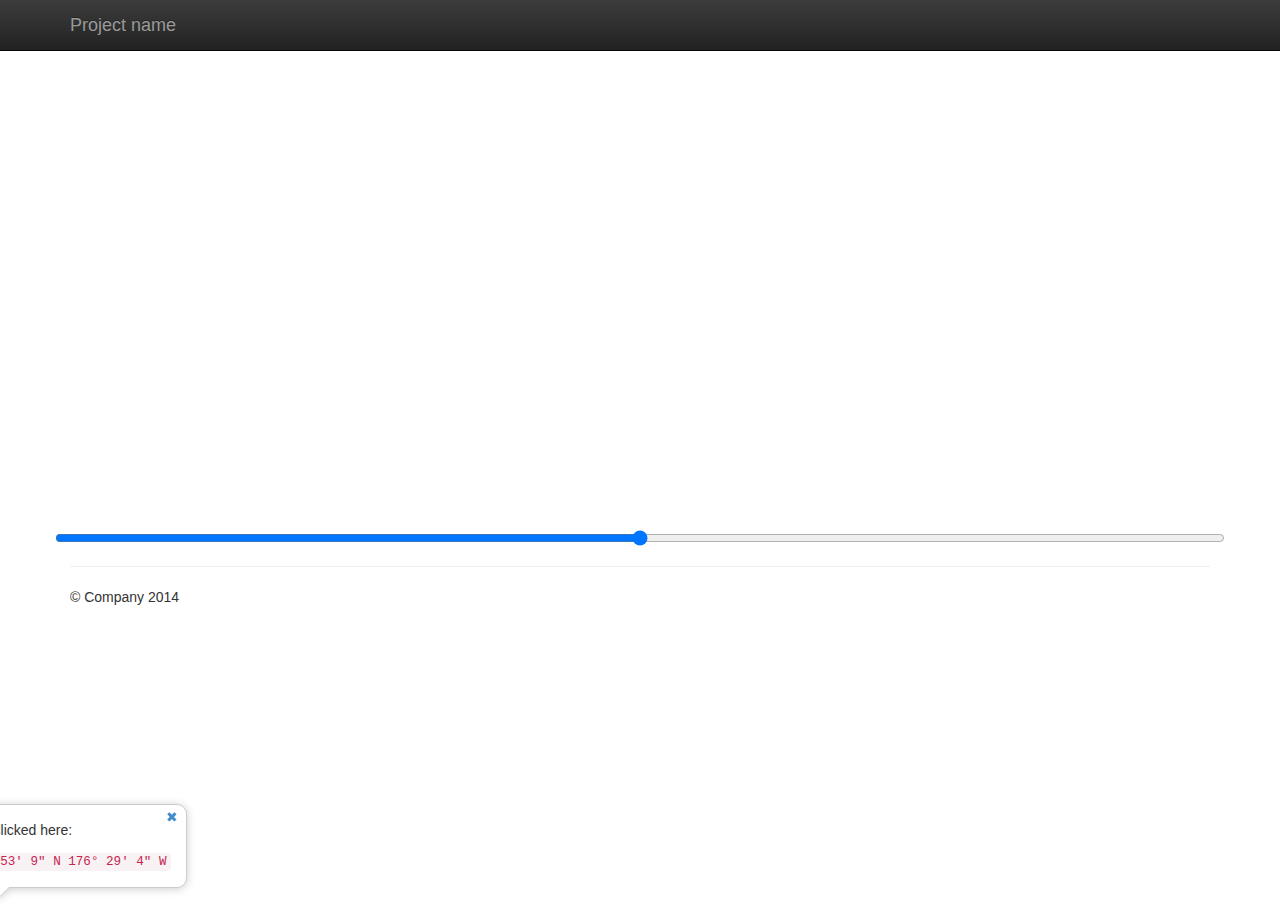
<file: app/index.html>
<!DOCTYPE html>
<!--[if lt IE 7]>      <html class="no-js lt-ie9 lt-ie8 lt-ie7"> <![endif]-->
<!--[if IE 7]>         <html class="no-js lt-ie9 lt-ie8"> <![endif]-->
<!--[if IE 8]>         <html class="no-js lt-ie9"> <![endif]-->
<!--[if gt IE 8]><!--> <html class="no-js"> <!--<![endif]-->
    <head>
        <meta charset="utf-8">
        <meta http-equiv="X-UA-Compatible" content="IE=edge,chrome=1">
        <title></title>
        <meta name="description" content="">
        <meta name="viewport" content="width=device-width, initial-scale=1">

        <link rel="stylesheet" href="css/bootstrap.min.css">
        <style>
            body {
                padding-top: 50px;
                padding-bottom: 20px;
            }

      .ol-popup {
        display: none;
        position: absolute;
        background-color: white;
        -moz-box-shadow: 0 1px 4px rgba(0,0,0,0.2);
        -webkit-filter: drop-shadow(0 1px 4px rgba(0,0,0,0.2));
        filter: drop-shadow(0 1px 4px rgba(0,0,0,0.2));
        padding: 15px;
        border-radius: 10px;
        border: 1px solid #cccccc;
        bottom: 12px;
        left: -50px;
      }
      .ol-popup:after, .ol-popup:before {
        top: 100%;
        border: solid transparent;
        content: " ";
        height: 0;
        width: 0;
        position: absolute;
        pointer-events: none;
      }
      .ol-popup:after {
        border-top-color: white;
        border-width: 10px;
        left: 48px;
        margin-left: -10px;
      }
      .ol-popup:before {
        border-top-color: #cccccc;
        border-width: 11px;
        left: 48px;
        margin-left: -11px;
      }
      .ol-popup-closer {
        text-decoration: none;
        position: absolute;
        top: 2px;
        right: 8px;
      }
      .ol-popup-closer:after {
        content: "✖";
      }
      .loader{
        background-image: url('img/loading2.gif');
        width:40px;
        height:40px;
        display:block;
      }
    
        </style>
        <link rel="stylesheet" href="css/ol.css" type="text/css">
        <link rel="stylesheet" href="css/bootstrap-theme.min.css">
        <link rel="stylesheet" href="css/main.css">

        <script src="js/vendor/modernizr-2.6.2-respond-1.1.0.min.js"></script>
    </head>
    <body>
        <!--[if lt IE 7]>
            <p class="browsehappy">You are using an <strong>outdated</strong> browser. Please <a href="http://browsehappy.com/">upgrade your browser</a> to improve your experience.</p>
        <![endif]-->
    <div class="navbar navbar-inverse navbar-fixed-top" role="navigation">
      <div class="container">
        <div class="navbar-header">
          <button type="button" class="navbar-toggle" data-toggle="collapse" data-target=".navbar-collapse">
            <span class="sr-only">Toggle navigation</span>
            <span class="icon-bar"></span>
            <span class="icon-bar"></span>
            <span class="icon-bar"></span>
          </button>
          <a class="navbar-brand" href="#">Project name</a>
        </div>
        <div class="navbar-collapse collapse">
        </div><!--/.navbar-collapse -->
      </div>
    </div>

    <div class="container">
      <!-- Example row of columns -->
      <div class="row">
        <div id="map" style="height:480px;">

        </div>
        <input id="swipe" type="range" style="width: 100%" />
      </div>
      <div id="popup" class="ol-popup" style="display: block;">
                <a href="#" id="popup-closer" class="ol-popup-closer"></a>
                <div id="popup-content"><p>You clicked here:</p><code>23° 53′ 9″ N 176° 29′ 4″ W</code></div>
            </div>

      <hr>

      <footer>
        <p>&copy; Company 2014</p>
      </footer>
    </div> <!-- /container -->        <script src="//ajax.googleapis.com/ajax/libs/jquery/1.11.1/jquery.min.js"></script>
        <script>window.jQuery || document.write('<script src="js/vendor/jquery-1.11.1.min.js"><\/script>')</script>

        <script src="js/vendor/bootstrap.min.js"></script>

        <script type="text/javascript" src="js/ol.js"></script>

        <script src="js/main.js"></script>

        <!-- Google Analytics: change UA-XXXXX-X to be your site's ID. -->
        <script>
            (function(b,o,i,l,e,r){b.GoogleAnalyticsObject=l;b[l]||(b[l]=
            function(){(b[l].q=b[l].q||[]).push(arguments)});b[l].l=+new Date;
            e=o.createElement(i);r=o.getElementsByTagName(i)[0];
            e.src='//www.google-analytics.com/analytics.js';
            r.parentNode.insertBefore(e,r)}(window,document,'script','ga'));
            ga('create','UA-XXXXX-X');ga('send','pageview');
        </script>
    </body>
</html>
</file>
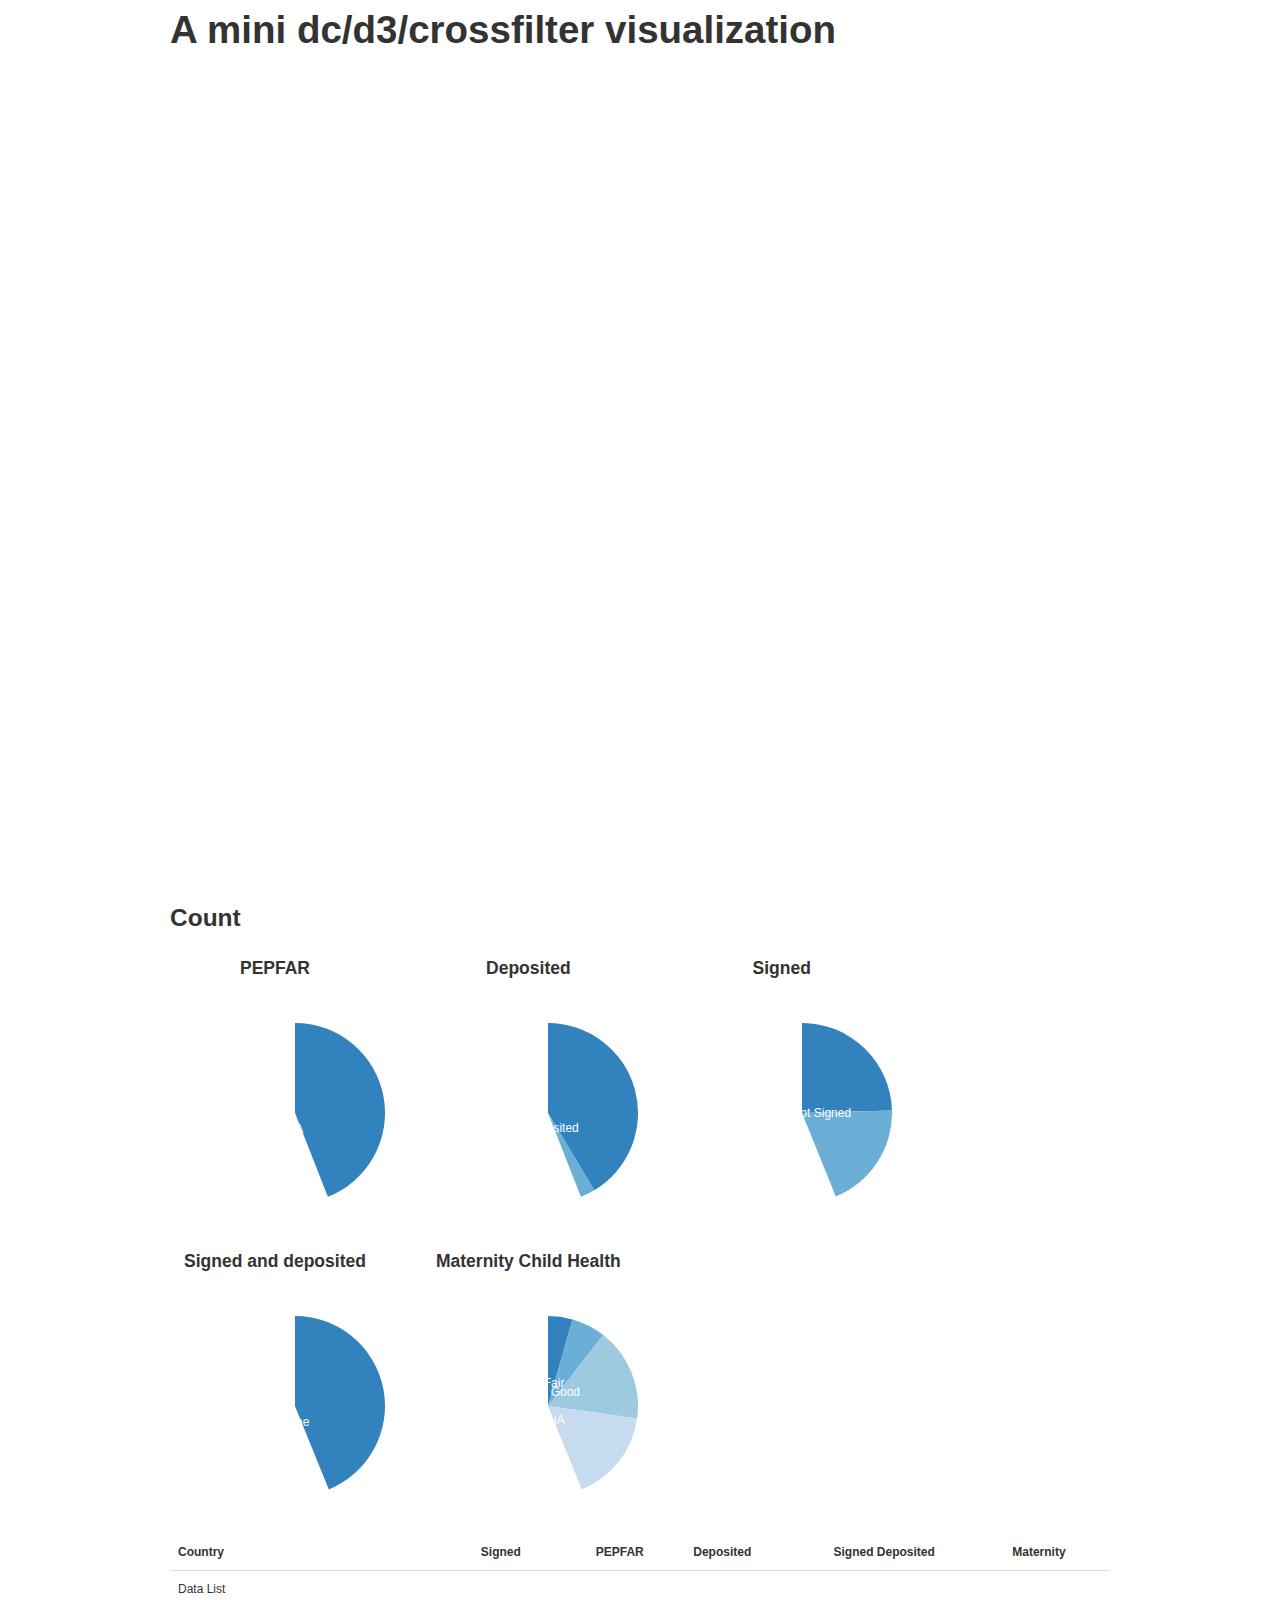
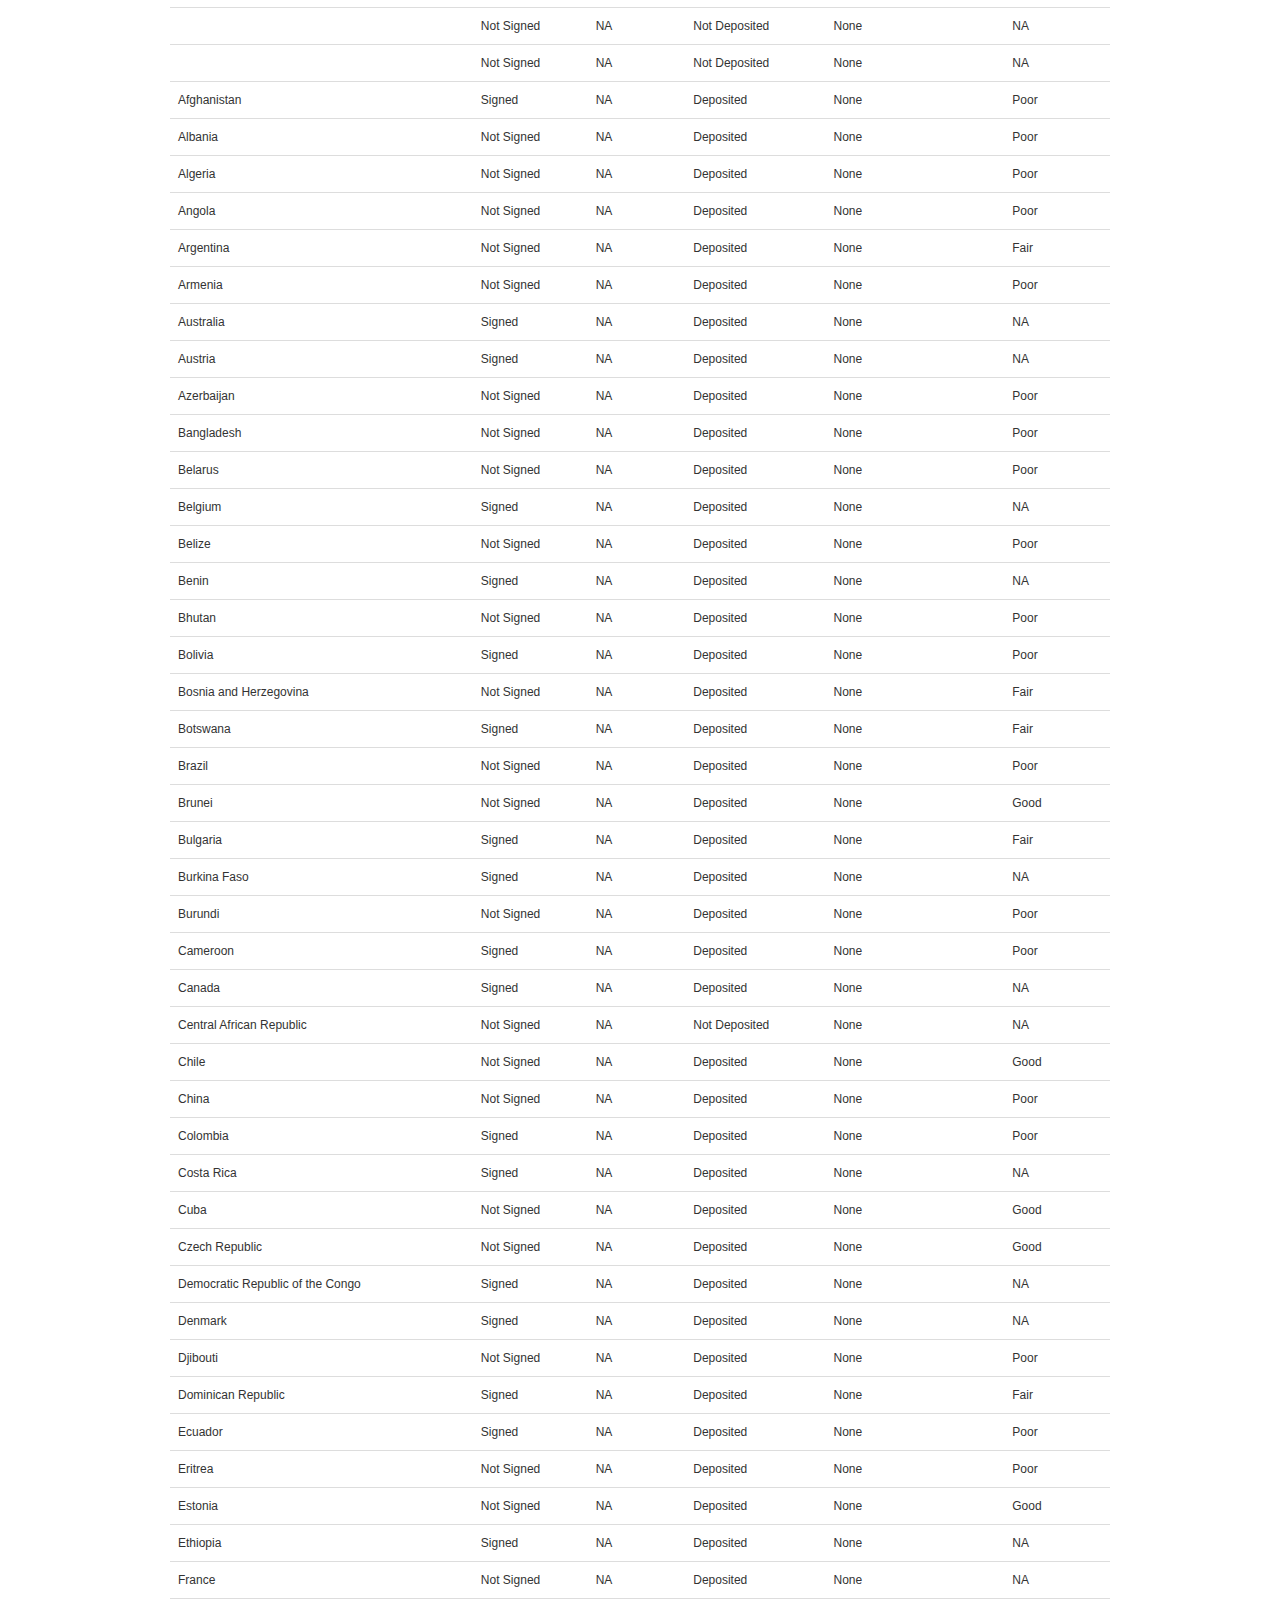
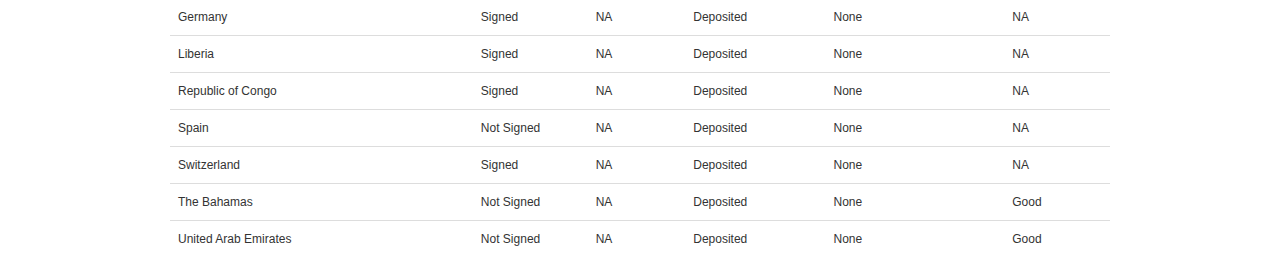
<file: visualize_padata.html>
<!DOCTYPE html>
<html lang='en'>
<head>
  <meta charset='utf-8'>
  <meta content='width=device-width, initial-scale=1.0, minimum-scale=1.0, maximum-scale=1.0' name='viewport'>

  <title>A mini dc/d3/crossfilter visualization</title>

  <link href='//api.tiles.mapbox.com/mapbox.js/v1.5.1/mapbox.css' rel='stylesheet' />

  <script src='d3.min.js' type='text/javascript'></script>
  <script src='crossfilter-latest.min.js' type='text/javascript'></script>
  <script src='dc.min.js' type='text/javascript'></script>
  <script src='jquery-1.9.1.min.js' type='text/javascript'></script>
  <script src='bootstrap.min.js' type='text/javascript'></script>

    <script src='//api.tiles.mapbox.com/mapbox.js/v1.5.1/mapbox.js'></script>


  <link href='bootstrap.min.css' rel='stylesheet' type='text/css'>
  <link href='dc.css' rel='stylesheet' type='text/css'>

  <style type="text/css">
  #map{
    height:800px;
    width:100%;
  }
  .button{
    font-size: 23px;
    white-space: nowrap;
    text-align: center;
    width: 180px;
    margin: 0 0 25px 0px;
    line-height: 20px;
    display: inline-block;
    text-decoration: none;
    padding: 12px 10px;
    text-transform: uppercase;
    cursor: pointer;
    background: #B7BEC2;
    color: #fff;
    position: relative;
    border-radius: 2px;
    text-shadow: 0 1px 1px rgba(0,0,0,0.2);
  }
  .active{
    background-color: #60b7e1;
  }
  .button:hover{
    background-color: #3da1d1;
  }
  .span6{
    width:280px;
  }
 .piechart-wrapper h4{
   text-align:center;
}
.piechart-wrapper{
  width:250px;
  display:inline-block;
}

  </style>
</head>

<body>

<div class='container' id='main-container'>
<div class='content'>
<div class='container' style='font: 12px sans-serif;'>
  <h1>A mini dc/d3/crossfilter visualization</h1>
  <div class='row'>
    <div class='span12' id='mapplace'>
      <div id="map"></div>
    </div>
  </div>
  <br/>
  <br/>

    <div class='row'>
      <div class='span12'>
        <h3>Count</h3>
        <div class='row'>
         <div class='piechart-wrapper'>
          <h4>PEPFAR</h4>
          <div class='pie-graph span6 inlinechart' id='dc_pepfar_count_main'></div>
          </div>
<div class='piechart-wrapper'>
          <h4>Deposited</h4>
          <div class='pie-graph span6 inlinechart' id='dc_deposited_count_main'> </div>
          </div>
<div class='piechart-wrapper'>
          <h4>Signed</h4>
          <div class='pie-graph span6  inlinechart' id='dc_signed_count_main'> </div>
    </div>
<div class='piechart-wrapper'>
          <h4>Signed and deposited</h4>
          <div class='pie-graph span6  inlinechart' id='dc_signeddeposited_count_main'> </div>
    </div>
<div class='piechart-wrapper'>
          <h4>Maternity Child Health</h4>
          <div class='pie-graph span6  inlinechart' id='dc_maternity_count_main'> </div>
    </div>
        </div>
      </div>
    </div>



<!--

  <div class='row'>
    <h4>Count Start Date</h4>
    <div class='span12' id='dc-starttime-amount'>
      
    </div>
    <h4>Count End Date</h4>
    <div class='span12' id='dc-endtime-amount'>
      
    </div>
  </div>
-->

  <div class='row'>
  <div class='pie-graph span12'>
      <table class='table table-hover' id='dc-table-graph'>
        <thead>
          <tr class='header'>
            <th>Country</th>
            <th>Signed</th>
            <th>PEPFAR</th>
            <th>Deposited</th>
            <th>Signed Deposited</th>
            <th>Maternity</th>
          </tr>
        </thead>
      </table>
  </div>
  </div>


</div>
</div>
</div>
  
<script>

  
/**********************************
* Step0: Load data from json file *
**********************************/
var facts;
var byLocation;
var byLocationGroup;
var districtValue;
var districtCountGroup;
var geojson;
var markerLayer;
var countryLayers = [];
var countryValue;

// load data from a csv file


//$.getJSON('opengrants',null,function(data){
//$.ajax({
//  url: "opengrants",
//}).done(function(msg) {

 //   var data = $.parseJSON( msg)


//d3.json("opengrants?OpenAgent", function(error, data) {
d3.csv("PA_Data_110m.csv", function (data) {

  // format our data
  var dtgFormat = d3.time.format("%m/%d/%Y");
  
  data.forEach(function(d) { 
    //FID Country, PEPFAR, Signed, Deposited, SignedDeposited, Maternity_Health_Access_to_Care
    switch(d.Maternity_Health_Access_to_Care) {
      case "Good":
          d.Maternity_Health_Access_to_Care = "Good";
          break;
      case "Fair":
          d.Maternity_Health_Access_to_Care = "Fair";
          break;
      case "Poor":
          d.Maternity_Health_Access_to_Care = "Poor";
          break;
      default:
          d.Maternity_Health_Access_to_Care = "NA";
    }

    switch(d.PEPFAR) {
      case 3:
          d.PEPFAR = "Good";
          break;
      case 2:
          d.PEPFAR = "Fair";
          break;
      case 1:
          d.PEPFAR = "Poor";
          break;
      default:
          d.PEPFAR = "NA";
    }


    if (d.Signed == "X"){
      d.Signed = "Signed";
    }
    else {
      d.Signed = "Not Signed";
    }

    if (d.Deposited == "X"){
      d.Deposited = "Deposited";
    }
    else {
      d.Deposited = "Not Deposited";
    }

    switch(d.SignedDeposited) {
      case 2:
          d.SignedDeposited = "SignedDeposited";
          break;
      case 1:
          d.SignedDeposited = "Just One";
          break;
      default:
          d.SignedDeposited = "None";
    }



  });

/******************************************************
* Step1: Create the dc.js chart objects & ling to div *
******************************************************/

  /***** Count Charts *****/
  var dc_pepfar_count = dc.pieChart("#dc_pepfar_count_main");
  var dc_deposited_count = dc.pieChart("#dc_deposited_count_main");
  var dc_signed_count = dc.pieChart("#dc_signed_count_main");
  var dc_signeddeposited_count = dc.pieChart("#dc_signeddeposited_count_main");
  var dc_maternity_count = dc.pieChart("#dc_maternity_count_main");



  var dc_table_graph = dc.dataTable("#dc-table-graph");

/****************************************
*   Run the data through crossfilter    *
****************************************/

  facts = crossfilter(data);  // Gets our 'facts' into crossfilter

/******************************************************
* Create the Dimensions                               *
* A dimension is something to group or filter by.     *
* Crossfilter can filter by exact value, or by range. *
******************************************************/
//county by typeall()

  var pepfarValue = facts.dimension(function(d){return d.PEPFAR});
  var pepfarGroupCount = pepfarValue.group().reduceCount(function(d){return d.PEPFAR;});

  var signedValue = facts.dimension(function(d){return d.Signed;});
  var signedGroupCount = signedValue.group().reduceCount(function(d){return d.Signed;});

  var depositedValue = facts.dimension(function(d){return d.Deposited;});
  var depositedGroupCount = depositedValue.group().reduceCount(function(d){return d.Deposited;});

  var signeddepositedValue = facts.dimension(function(d){return d.SignedDeposited;});
  var signeddepositedGroupCount = signeddepositedValue.group().reduceCount(function(d){return d.SignedDeposited;});

  var maternityValue = facts.dimension(function(d){return d.Maternity_Health_Access_to_Care;});
  var maternityGroupCount = maternityValue.group().reduceCount(function(d){return d.Maternity_Health_Access_to_Care;});




  //var typeSumGroup = typeValue.group().reduceSum(function(d){return d.Award_Amount;});

  

/*
  // For datatable
  var startTimeValue = facts.dimension(function (d) {
    return d.dtg_start;
  }); // group or filter by time

  // For datatable
  var endTimeValue = facts.dimension(function (d) {
    return d.dtg_end;
  }); // group or filter by time
*/


  countryValue = facts.dimension(function(d){
    return d.Country;
  });
  countryCountGroup = countryValue.group().reduceCount(function(d){return d.Country;});


  /*
  // for Depth
  var depthValue = facts.dimension(function (d) {
    return d.depth;
  });
  var depthValueGroup = depthValue.group();
  */



/*
  var amountsubValue = facts.dimension(function (d) {
    return d.amountsub;
    });
    var amountsubValueGroup = amountsubValue.group();

    var locReduceInitial = function(){
      return {thelist : {}, count : 0}
    }

    var locReduceAdd = function(p,v){
      p.thelist[v['Activity_No']] = v['Activity_Title'];
      p.count += 1
      return p
    }
    var locReduceRemove = function(p, v) {
      p.count -= 1;
      delete p.thelist[v['Activity_No']]
      return p;
    }



   byLocation = facts.dimension(function(d) {
                        return [d.lat,d.lon];
                });

  byLocationGroup = byLocation.group().reduce(locReduceAdd, locReduceRemove, locReduceInitial);
  */
  //byLocationGroup.top(Infinity)

   

/***************************************
*   Step4: Create the Visualisations   *
***************************************/

  // Magnitide Bar Graph Summed

  dc_pepfar_count.width(250)
    .height(250)
    .renderLabel(true)
    .transitionDuration(1500)
    .dimension(pepfarValue)
    .group(pepfarGroupCount)
    .radius(90)
    //.minAngleForLabel(0)
    .label(function(d) { return d.data.key; })

  dc_deposited_count.width(250)
    .height(250)
    .renderLabel(true)
    .transitionDuration(1500)
    .dimension(depositedValue)
    .group(depositedGroupCount)
    .radius(90)
    //.minAngleForLabel(0)
    .label(function(d) { return d.data.key; })

  dc_signed_count.width(250)
    .height(250)
    .renderLabel(true)
    .transitionDuration(1500)
    .dimension(signedValue)
    .group(signedGroupCount)
    .radius(90)
    //.minAngleForLabel(0)
    .label(function(d) { return d.data.key; })



  dc_signeddeposited_count.width(250)
    .height(250)
    .renderLabel(true)
    .transitionDuration(1500)
    .dimension(signeddepositedValue)
    .group(signeddepositedGroupCount)
    .radius(90)
    //.minAngleForLabel(0)
    .label(function(d) { return d.data.key })

  dc_maternity_count.width(250)
    .height(250)
    .renderLabel(true)
    .transitionDuration(1500)
    .dimension(maternityValue)
    .group(maternityGroupCount)
    .radius(90)
    //.minAngleForLabel(0)
    .label(function(d) { return d.data.key })
/*

  dc_starttime_amount.width(960)
    .height(100)    
    .margins({top: 10, right: 10, bottom: 20, left: 40})
    .dimension(startValueDaily)
    .group(startGroupByDay)
    .transitionDuration(500)
  .elasticY(true)
    .x(d3.time.scale().domain([new Date(2012, 1, 1), new Date(2013, 12, 30)])) // scale and domain of the graph
    .xAxis();


  dc_endtime_amount.width(960)
    .height(100)    
    .margins({top: 10, right: 10, bottom: 20, left: 40})
    .dimension(endValueDaily)
    .group(endGroupByDay)
    .transitionDuration(500)
  .elasticY(true)
    .x(d3.time.scale().domain([new Date(2012, 1, 1), new Date(2013, 12, 30)])) // scale and domain of the graph
    .xAxis();

*/


  dc_table_graph.width(960).height(800)
    .dimension(pepfarValue)
  .group(function(d){return "Data List"})
  .size(Infinity)             // number of rows to return
    .columns([
      function(d) { return d.Country; },
      function(d) { return d.Signed; },
      function(d) { return d.PEPFAR; },
      function(d) { return d.Deposited; },
      function(d) { return d.SignedDeposited; },
      function(d) { return d.Maternity_Health_Access_to_Care; }
    ])
    .sortBy(function(d){ return d.Country; })
    .order(d3.ascending);


/****************************
* Step6: Render the Charts  *
****************************/
      
  dc.renderAll();

/*

      var updateMarkers = function(){

        //markerLayer.features([]);

        var allSets = byLocationGroup.all();
        var geoMarkers = []

        for (var i =0;i<allSets.length;i++){
          if (allSets[i].value['count'] > 0 && allSets[i].key[0] && allSets[i].key[1] ){
              var popupcontent = "";
              var counter = 1;
              for (var thekey in allSets[i].value['thelist']){
                popupcontent += counter + ". " + allSets[i].value['thelist'][thekey] + "<br/>";
                counter += 1;
              }

              geoMarkers.push({
                  type: 'Feature',
                  geometry: {
                      type: 'Point',
                      coordinates: [allSets[i].key[1], allSets[i].key[0]]
                  },
                  properties: {
                        'marker-color': '#000',
                        'marker-size' : 'small',
                        'marker-symbol': 'star-stroked',
                        title: allSets[i].value['count'],
                        popupcontent: popupcontent
                  }
              });



            }

        }
        markerLayer.setGeoJSON(geoMarkers);


      }
      */




/*
  d3.select("body").selectAll(".dc-chart")
    .on("mouseup", function(e){geojson.setStyle(styleFunc);updateMarkers();});
*/



/****************************
* And now it's time for teh map  *
****************************/





  map = L.mapbox.map('map', 'dai.ghijecig')
     .setView([10, 10], 2);

    markerLayer = L.mapbox.markerLayer().addTo(map);

    var getColor = function(d) {
        return d > 30 ? '#800026' :
               d > 20  ? '#BD0026' :
               d > 10  ? '#E31A1C' :
               d > 5  ? '#FC4E2A' :
               d > 3   ? '#FD8D3C' :
                            '#FEB24C' ;
               //d > 0   ? '#FEB24C' ;
              // d > 10   ? '#FED976' :
              //            '#FFEDA0';
    }



    var styleFunc = function(feature) {
      /*
      var value;
        for (var i=0;i<countryCountGroup.length;i++){
          if (countryCountGroup[i]['key'] == feature.properties['Country']){
            value = countryCountGroup[i]['value'];
            break;
          }
        }
        if (! value){
          value = 0;
        }
        */

        var color = 'grey';
        var weight = 1;
        if ($.inArray(feature.properties['Country'], countryLayers) != -1){
          color = 'white';
          weight = 3;
        }

        return {
            //fillColor: getColor(feature.properties.density),
            //fillColor: getColor(value),
            fillColor: '#800026',
            weight: weight,
            opacity: 1,
            color: color,
            dashArray: '1',
            fillOpacity: 0.7
        };
    }



    $.getJSON("countrygeojson.json", function (json2) {
      geojson = L.geoJson(json2, {
          style: styleFunc, 
          onEachFeature: function(feature, layer){

            //console.log(provincedimension.filter());
            layer.on({'click': function(e){
              //check if feature county is in array
              var countrybool = $.inArray( feature.properties['Country'], countryLayers );

              //if it is then remove it
              //technically this shold work but need something better 
              if (countrybool != -1){
                countryLayers.splice( $.inArray(feature.properties['Country'], countryLayers), 1 );
              }
              else{
                countryLayers.push(feature.properties['Country']); 
              }
              if (countryLayers.length == 0){
                countryValue.filterAll();
              }
              else {
                console.log("doing the fitler again");

                countryValue.filterFunction(function(d) {return $.inArray(d, countryLayers) != -1; });
              }
              geojson.setStyle(styleFunc);
              dc.redrawAll();
              
              }});
            
              
              //layer.bindPopup("Hello GeoJSON!");
          }
      }).addTo(map);

      // Add custom popups to each using our custom feature properties


      /*********************************************/
      /**********UI CONTROL             *************/

      /*********************************************/
/*
      $("#map_dots").click(function(){
        if ($(this).hasClass("active")){
          $(this).removeClass("active");
          markerLayer.setFilter(function() { return false; })
        }
        else {
          $(this).addClass("active");
          markerLayer.setFilter(function() { return true; })
        }
      });
*/
/*

      $("#map_districts").click(function(){
        if ($(this).hasClass("active")){
          $(this).removeClass("active");
          map.removeLayer(geojson);
          //geojson.setFilter(function() { return false; })
        }
        else {
          $(this).addClass("active");
          map.addLayer(geojson);
          //geojson.setFilter(function() { return true; })
        }
      });
*/
/*
      $(".filterbutton").click(function(){
 
        if ($(this).hasClass("active")){
          $(this).removeClass("active");
        }
        else {
          $(this).addClass("active");
        }

        if ($("#grants_toggle").hasClass("active") && $("#activities_toggle").hasClass("active")){
          settypeValue.filter(null);
        }
        else if ($("#grants_toggle").hasClass("active") ){
          settypeValue.filter("Grants");
        }
        else if ($("#activities_toggle").hasClass("active")){
          settypeValue.filter("Activities");
        }
        else {
          settypeValue.filter("Nothing");
        }
      
        geojson.setStyle(styleFunc);
        dc.redrawAll();
      });
      */
    });








  
});
  
</script>
    
</body>
</html>
</file>
<file: app/css/ol.css>
.ol-mouse-position{top:8px;right:8px;position:absolute}.ol-scale-line{background:#95b9e6;background:rgba(0,60,136,.3);border-radius:4px;bottom:8px;left:8px;padding:2px;position:absolute}.ol-scale-line-inner{border:1px solid #eee;border-top:none;color:#eee;font-size:10px;text-align:center;margin:1px;padding:0 2px}.ol-unsupported{display:none}.ol-viewport .ol-unselectable{-webkit-touch-callout:none;-webkit-user-select:none;-khtml-user-select:none;-moz-user-select:none;-ms-user-select:none;user-select:none;-webkit-tap-highlight-color:transparent}.ol-control{position:absolute;background-color:#eee;background-color:rgba(255,255,255,.4);border-radius:4px;padding:2px}.ol-control:hover{background-color:rgba(255,255,255,.6)}.ol-zoom{top:.5em;left:.5em}.ol-rotate{top:.5em;right:.5em;transition:opacity .25s}.ol-zoom-extent{top:4.643em;left:.5em}.ol-full-screen{right:.5em;top:.5em}@media print{.ol-control{display:none}}.ol-control button{display:block;margin:1px;padding:0;color:#fff;font-size:1.14em;font-weight:700;text-decoration:none;text-align:center;height:1.375em;width:1.375em;line-height:.4em;background-color:#7b98bc;background-color:rgba(0,60,136,.5);border:none;border-radius:2px}.ol-control button::-moz-focus-inner{border:none;padding:0}.ol-zoom-extent button{line-height:1.4em}.ol-compass{display:block;font-family:Arial;font-weight:400;font-size:1.2em}.ol-touch .ol-control button{font-size:1.5em}.ol-touch .ol-zoom-extent{top:5.5em}.ol-control button:focus,.ol-control button:hover{text-decoration:none;background-color:#4c6079;background-color:rgba(0,60,136,.7)}.ol-zoom-extent button:after{content:"E"}.ol-zoom .ol-zoom-in{border-radius:2px 2px 0 0}.ol-zoom .ol-zoom-out{border-radius:0 0 2px 2px}button.ol-full-screen-false:after{content:"\2194"}button.ol-full-screen-true:after{content:"\00d7"}.ol-has-tooltip [role=tooltip]{position:absolute;clip:rect(1px 1px 1px 1px);clip:rect(1px,1px,1px,1px);padding:0;border:0;height:1px;width:1px;overflow:hidden;font-weight:400;font-size:14px;text-shadow:0 0 2px #fff}.ol-has-tooltip:focus [role=tooltip],.ol-has-tooltip:hover [role=tooltip]{-moz-box-sizing:content-box;-webkit-box-sizing:content-box;box-sizing:content-box;clip:auto;padding:0 .4em;font-size:.8em;height:1.2em;width:auto;line-height:1.2em;z-index:1100;max-height:100px;white-space:nowrap;display:inline-block;background:#FFF;background:rgba(255,255,255,.6);color:#000;border:3px solid transparent;border-left-width:0;border-radius:0 4px 4px 0;bottom:.3em;left:2.2em}.ol-touch .ol-has-tooltip:focus [role=tooltip],.ol-touch .ol-has-tooltip:hover [role=tooltip]{display:none}.ol-zoom .ol-has-tooltip:focus [role=tooltip],.ol-zoom .ol-has-tooltip:hover [role=tooltip]{top:1.1em}.ol-attribution .ol-has-tooltip:focus [role=tooltip],.ol-attribution .ol-has-tooltip:hover [role=tooltip],.ol-full-screen .ol-has-tooltip:focus [role=tooltip],.ol-full-screen .ol-has-tooltip:hover [role=tooltip],.ol-rotate .ol-has-tooltip:focus [role=tooltip],.ol-rotate .ol-has-tooltip:hover [role=tooltip]{right:2.2em;left:auto;border-radius:4px 0 0 4px;border-left-width:3px;border-right-width:0}.ol-attribution{text-align:right;bottom:.5em;right:.5em;max-width:calc(100% - 1.3em)}.ol-attribution ul{margin:0;padding:0 .5em;font-size:.7rem;line-height:1.375em;color:#000;text-shadow:0 0 2px #fff;max-width:calc(100% - 3.6em)}.ol-attribution li{display:inline;list-style:none;line-height:inherit}.ol-attribution li:not(:last-child):after{content:" "}.ol-attribution img{max-height:2em}.ol-attribution button,.ol-attribution ul{display:inline-block}.ol-attribution.ol-collapsed ul,.ol-attribution:not(.ol-collapsed) button:hover [role=tooltip]{display:none}.ol-attribution.ol-logo-only ul{display:block}.ol-attribution:not(.ol-collapsed){background:rgba(255,255,255,.8)}.ol-attribution.ol-uncollapsible{bottom:0;right:0;border-radius:4px 0 0;height:1.1em;line-height:1em}.ol-attribution.ol-logo-only{background:0 0;bottom:.4em;height:1.1em;line-height:1em}.ol-attribution.ol-uncollapsible img{margin-top:-.2em;max-height:1.6em}.ol-attribution.ol-logo-only button,.ol-attribution.ol-uncollapsible button{display:none}.ol-zoomslider{position:absolute;top:4.5em;left:.5em;background:#eee;background:rgba(255,255,255,.4);border-radius:4px;outline:0;overflow:hidden;width:1.5675em;height:200px;padding:3px;margin:0}.ol-zoomslider-thumb{position:absolute;display:block;background:#7b98bc;background:rgba(0,60,136,.5);border-radius:2px;outline:0;overflow:hidden;cursor:pointer;font-size:1.14em;height:1em;width:1.375em;margin:3px;padding:0}.ol-touch .ol-zoomslider{top:5.5em;width:2.052em}.ol-touch .ol-zoomslider-thumb{width:1.8em}.ol-attribution,.ol-control button,.ol-has-tooltip [role=tooltip],.ol-scale-line-inner{font-family:'Lucida Grande',Verdana,Geneva,Lucida,Arial,Helvetica,sans-serif}
</file>
<file: app/css/main.css>
/* ==========================================================================
   Author's custom styles
   ========================================================================== */
</file>
<file: dc.css>
.dc-chart {
    float: left;
}

.dc-chart rect.bar {
    stroke: none;
    fill: steelblue;
}

.dc-chart rect.bar:hover {
    fill-opacity: .5;
}

.dc-chart rect.stack1 {
    stroke: none;
    fill: red;
}

.dc-chart rect.stack2 {
    stroke: none;
    fill: green;
}

.dc-chart rect.deselected {
    stroke: none;
    fill: #ccc;
}

.dc-chart .sub .bar {
    stroke: none;
    fill: #ccc;
}

.dc-chart .pie-slice {
    fill: white;
    font-size: 12px;
    cursor: pointer;
}

.dc-chart .pie-slice :hover{
    fill-opacity: .8;
}

.dc-chart .selected path{
    stroke-width: 3;
    stroke: #ccc;
    fill-opacity: 1;
}

.dc-chart .deselected path{
    strok: none;
    fill-opacity: .5;
    fill: #ccc;
}

.dc-chart .axis path, .axis line {
    fill: none;
    stroke: #000;
    shape-rendering: crispEdges;
}

.dc-chart .axis text {
    font: 10px sans-serif;
}

.dc-chart .grid-line line {
    fill: none;
    stroke: #ccc;
    opacity: .5;
    shape-rendering: crispEdges;
}

.dc-chart .brush rect.background {
    z-index: -999;
}

.dc-chart .brush rect.extent {
    fill: steelblue;
    fill-opacity: .125;
}

.dc-chart .brush .resize path {
    fill: #eee;
    stroke: #666;
}

.dc-chart path.line {
    fill: none;
    stroke: steelblue;
    stroke-width: 1.5px;
}

.dc-chart circle.dot{
    fill: steelblue;
}

.dc-chart g.stack1 path.line {
    stroke: green;
}

.dc-chart g.stack1 circle.dot{
    fill: green;
}

.dc-chart g.stack2 path.line {
    stroke: red;
}

.dc-chart g.stack2 circle.dot{
    fill: red;
}

.dc-chart g.dc-tooltip path{
    fill: none;
    stroke: grey;
    stroke-opacity: .8;
}

.dc-chart path.area {
    fill: steelblue;
    fill-opacity: .3;
    stroke: none;
}

.dc-chart g.stack1 path.area {
    fill: green;
}

.dc-chart g.stack2 path.area {
    fill: red;
}

.dc-chart .node {
    font-size: 0.7em;
    cursor: pointer;
}

.dc-chart .node :hover{
    fill-opacity: .8;
}

.dc-chart .selected circle {
    stroke-width: 3;
    stroke: #ccc;
    fill-opacity: 1;
}

.dc-chart .deselected circle {
    strok: none;
    fill-opacity: .5;
    fill: #ccc;
}

.dc-chart .bubble {
    stroke: none;
    fill-opacity: 0.6;
}

.dc-data-count {
    float: right;
    margin-top: 15px;
    margin-right: 15px;
}

.dc-data-count .filter-count {
    color: #3182bd;
    font-weight: bold;
}

.dc-data-count .total-count {
    color: #3182bd;
    font-weight: bold;
}

.dc-data-table {}

.dc-chart g.state{
    cursor: pointer;
}

.dc-chart g.state :hover{
    fill-opacity: .8;
}

.dc-chart g.state path {
    stroke: white;
}

.dc-chart g.selected path {
}

.dc-chart g.deselected path {
    fill: grey;
}

.dc-chart g.selected text {
}

.dc-chart g.deselected text {
    display: none;
}

.dc-chart g.county path {
    stroke: white;
    fill: none;
}

.dc-chart g.debug rect{
    fill: blue;
    fill-opacity: .2;
}

.dc-chart g.row rect {
    fill-opacity: 0.8;
    cursor: pointer;
}

.dc-chart g.row rect:hover {
    fill-opacity: 0.6;
}

.dc-chart g.row text {
    fill: black; /*modified from white by Eamonn O'Loughlin */
    font-size: 12px;
}
</file>
